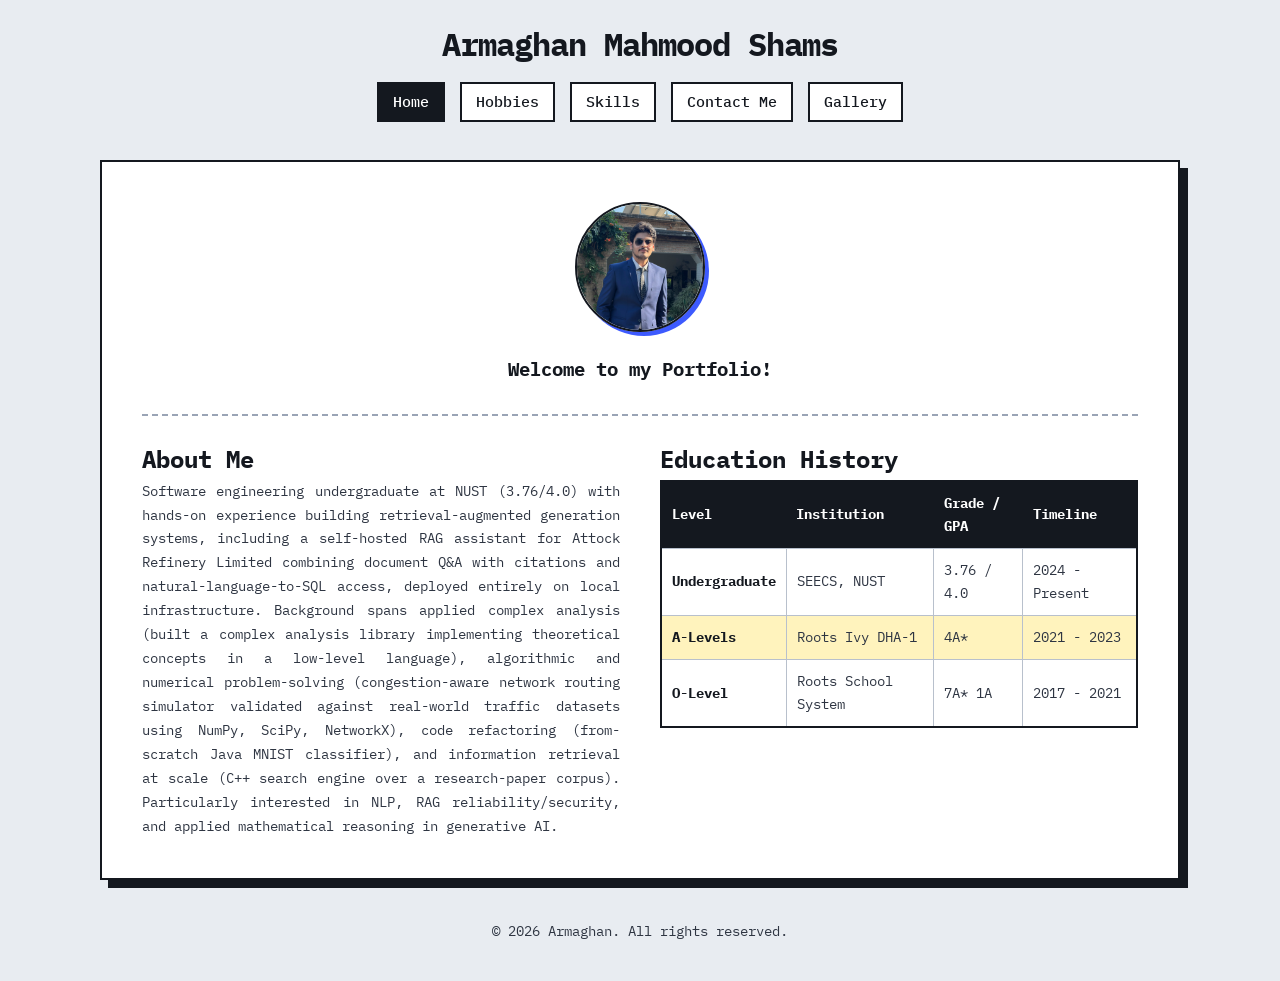
<file: index.html>
<!DOCTYPE html>
<html lang="en">
<head>
    <meta charset="UTF-8">
    <meta name="viewport" content="width=device-width, initial-scale=1.0">
    <title>Portfolio - Armaghan</title>
    <link rel="stylesheet" href="css/style.css">
    <link rel="icon" href="images/logo.svg">
    
</head>
<body>

    <!-- Header Section -->
    <header>
        <h1>Armaghan Mahmood Shams</h1>
        
        <!-- Navigation Menu -->
        <nav>
            <a href="index.html" class="active">Home</a>
            <a href="hobbies.html">Hobbies</a>
            <a href="skills.html">Skills</a>
            <a href="contact.html">Contact Me</a>
            <a href="gallery.html">Gallery</a>
        </nav>
    </header>

    <!-- Main Container -->
    <main class="container">
        
        <!-- Profile Picture Container -->
        <div class="profile-pic-container">
            <img src="images/profile.png" alt="Armaghan Mahmood Shams">
        </div>

        <p class="welcome-text">Welcome to my Portfolio!</p>
        
        <hr class="divider">

        <!-- Side-by-Side Layout using Float & Clear -->
        <div class="content-wrapper clearfix">
            
            <!-- Left Column: Summary -->
            <div class="column left-col">
                <h2>About Me</h2>
                <p class="about-text">
                    Software engineering undergraduate at NUST (3.76/4.0) with hands-on
                    experience building retrieval-augmented generation systems, including a
                    self-hosted RAG assistant for Attock Refinery Limited combining document
                    Q&A with citations and natural-language-to-SQL access, deployed entirely
                    on local infrastructure. Background spans applied complex analysis (built
                    a complex analysis library implementing theoretical concepts in a low-level
                    language), algorithmic and numerical problem-solving (congestion-aware
                    network routing simulator validated against real-world traffic datasets
                    using NumPy, SciPy, NetworkX), code refactoring (from-scratch Java
                    MNIST classifier), and information retrieval at scale (C++ search engine
                    over a research-paper corpus). Particularly interested in NLP, RAG
                    reliability/security, and applied mathematical reasoning in generative AI.
                </p>
            </div>

            <!-- Right Column: Parallel Education Table -->
            <div class="column right-col">
                <h2>Education History</h2>
                <table>
                    <thead>
                        <tr>
                            <th>Level</th>
                            <th>Institution</th>
                            <th>Grade / GPA</th>
                            <th>Timeline</th>
                        </tr>
                    </thead>
                    <tbody>
                        <tr>
                            <td class="bold-cell">Undergraduate</td>
                            <td>SEECS, NUST</td>
                            <td>3.76 / 4.0</td>
                            <td>2024 - Present</td>
                        </tr>
                        <tr class="highlight-row">
                            <td class="bold-cell">A-Levels</td>
                            <td>Roots Ivy DHA-1</td>
                            <td>4A*</td>
                            <td>2021 - 2023</td>
                        </tr>
                        <tr>
                            <td class="bold-cell">O-Level</td>
                            <td>Roots School System</td>
                            <td>7A* 1A</td>
                            <td>2017 - 2021</td>
                        </tr>
                    </tbody>
                </table>
            </div>

        </div>

    </main>

    <!-- Footer -->
    <footer>
        <p>&copy; 2026 Armaghan. All rights reserved.</p>
    </footer>
    
</body>
</html>
</file>
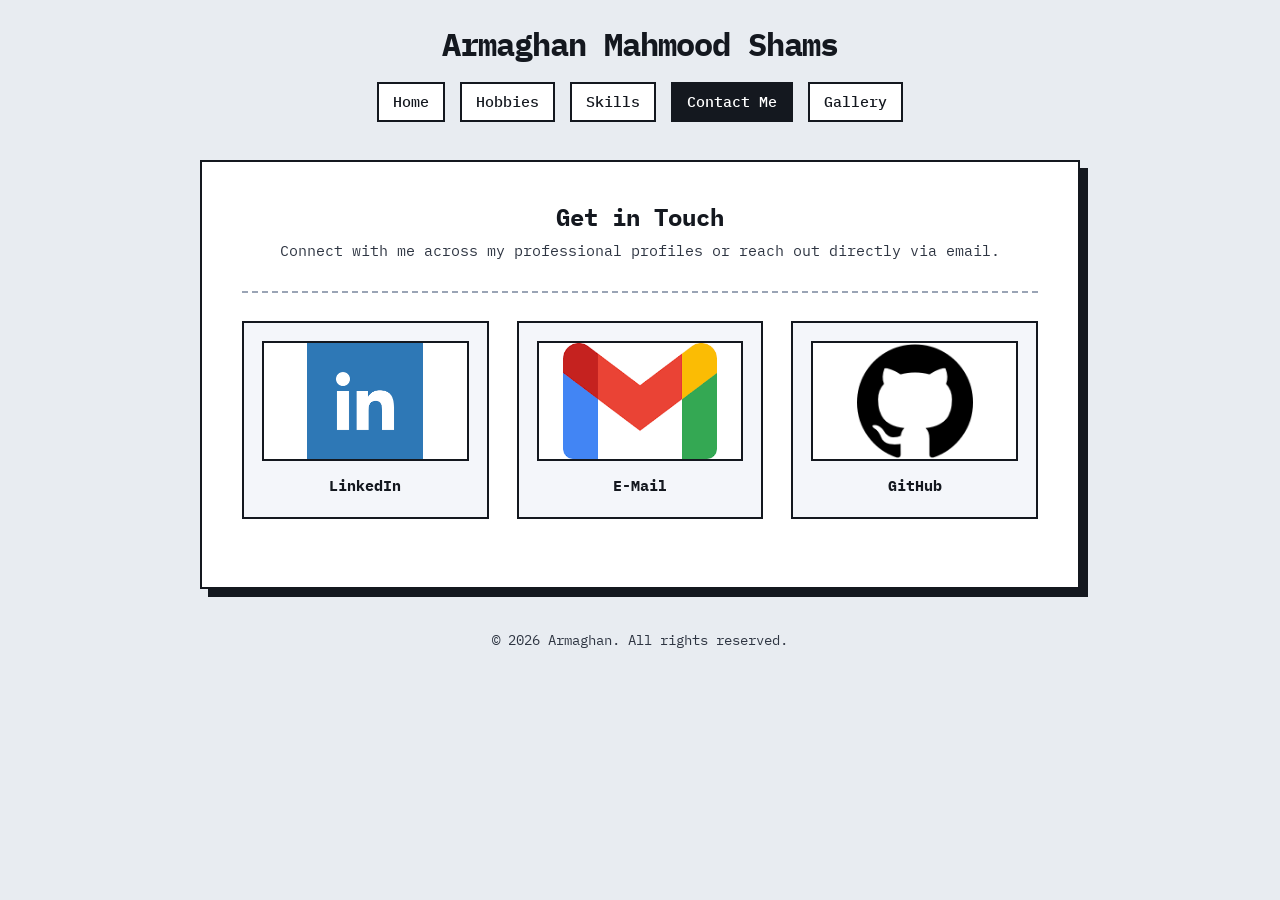
<file: contact.html>
<!DOCTYPE html>
<html lang="en">
<head>
    <meta charset="UTF-8">
    <meta name="viewport" content="width=device-width, initial-scale=1.0">
    <title>Contact Me - Armaghan's Portfolio</title>
    <link rel="stylesheet" href="css/style.css">
    <link rel="icon" href="images/logo.svg">
</head>
<body>

    <!-- Header Section -->
    <header>
        <h1>Armaghan Mahmood Shams</h1>
        
        <!-- Navigation Menu -->
        <nav>
            <a href="index.html">Home</a>
            <a href="hobbies.html">Hobbies</a>
            <a href="skills.html">Skills</a>
            <a href="contact.html" class="active">Contact Me</a>
            <a href="gallery.html">Gallery</a>
        </nav>
    </header>

    <!-- Main Container Card -->
    <main class="container contact-container">
        
        <h2>Get in Touch</h2>
        <p class="subtitle">Connect with me across my professional profiles or reach out directly via email.</p>
        
        <hr class="divider">

        <!-- Social Icons Grid Container using Float & Clear -->
        <div class="clearfix">
            
            <!-- LinkedIn -->
            <div class="contact-card">
                <a href="https://www.linkedin.com/in/armaghan-mahmood-shams-a11a522b0/" target="_blank">
                    <div class="image-box">
                        <img src="images/linked in logo.png" alt="LinkedIn Account">
                    </div>
                    <p class="contact-title">LinkedIn</p>
                </a>
            </div>

            <!-- Email -->
            <div class="contact-card">
                <a href="mailto:arma123ghan@gmail.com">
                    <div class="image-box">
                        <img src="images/gmail-logo.png" alt="Email">
                    </div>
                    <p class="contact-title">E-Mail</p>
                </a>
            </div>

            <!-- GitHub -->
            <div class="contact-card">
                <a href="https://github.com/armaghanai" target="_blank">
                    <div class="image-box">
                        <img src="images/git-logo.png" alt="Github Account">
                    </div>
                    <p class="contact-title">GitHub</p>
                </a>
            </div>

        </div>

    </main>

    <!-- Footer -->
    <footer>
        <p>&copy; 2026 Armaghan. All rights reserved.</p>
    </footer>

</body>
</html>
</file>
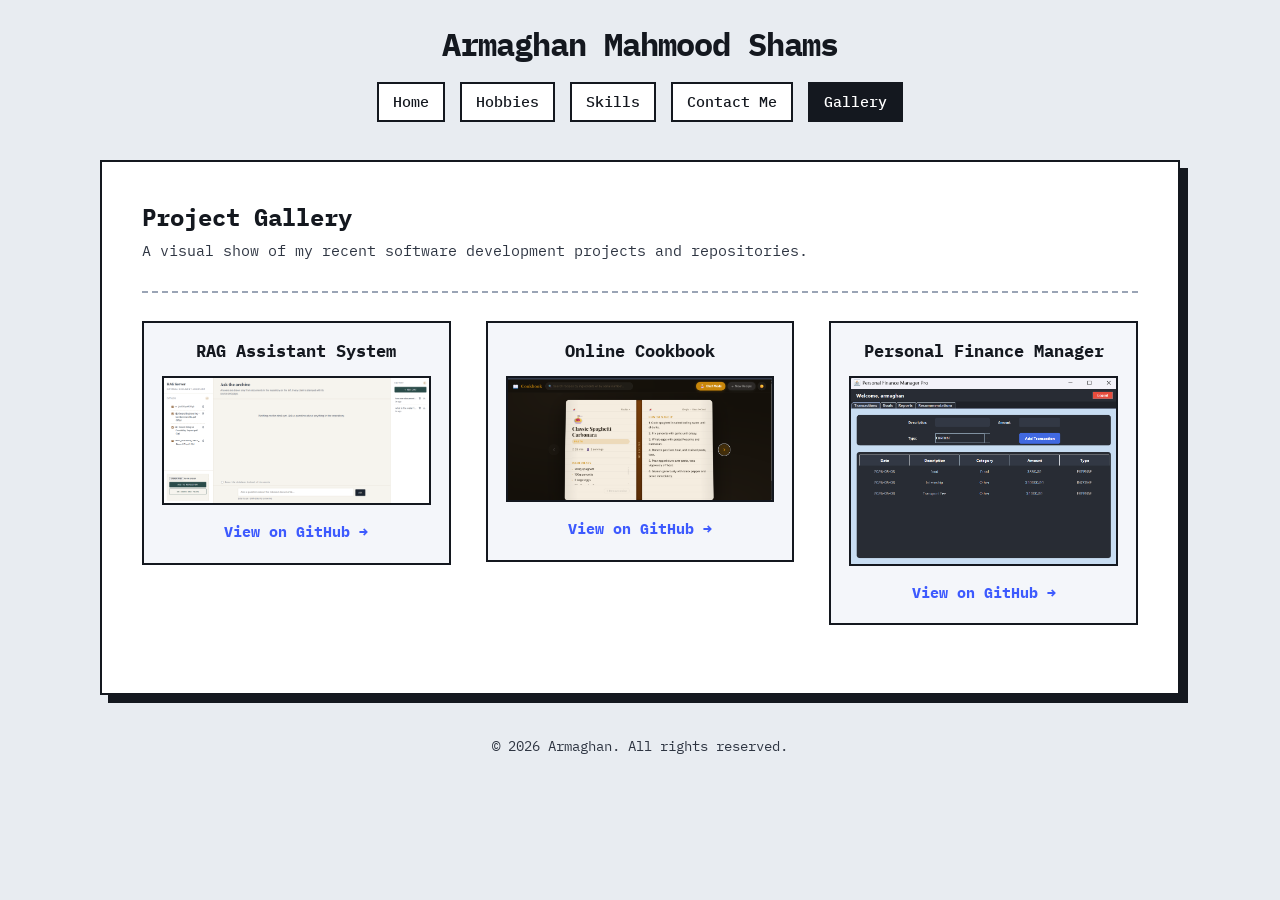
<file: gallery.html>
<!DOCTYPE html>
<html lang="en">
<head>
    <meta charset="UTF-8">
    <meta name="viewport" content="width=device-width, initial-scale=1.0">
    <title>Gallery - Armaghan's Portfolio</title>
    <link rel="stylesheet" href="css/style.css">
    <link rel="icon" href="images/logo.svg">
</head>
<body>

    <!-- Header Section -->
    <header>
        <h1>Armaghan Mahmood Shams</h1>
        
        <!-- Navigation Menu -->
        <nav>
            <a href="index.html">Home</a>
            <a href="hobbies.html">Hobbies</a>
            <a href="skills.html">Skills</a>
            <a href="contact.html">Contact Me</a>
            <!-- ACTIVE PAGE HIGHLIGHT -->
            <a href="gallery.html" class="active">Gallery</a>
        </nav>
    </header>

    <!-- Main Container Card -->
    <main class="container">
        
        <h2>Project Gallery</h2>
        <p class="subtitle">A visual show of my recent software development projects and repositories.</p>
        
        <hr class="divider">

        <!-- Gallery Grid Layout using Float & Clear -->
        <div class="clearfix">
            
            <!-- Project 1: RAG Assistant -->
            <div class="gallery-card">
                <a href="https://github.com/armaghanai/rag-assistant-pdf-text-sql" target="_blank">
                    <h3>RAG Assistant System</h3>
                    <div class="image-box">
                        <img src="images/rag.png" alt="RAG Chat Screenshot">
                    </div>
                    <p class="github-link">View on GitHub &rarr;</p>
                </a>
            </div>

            <!-- Project 2: Online Cookbook -->
            <div class="gallery-card">
                <a href="https://github.com/armaghanai/Online-Cookbook" target="_blank">
                    <h3>Online Cookbook</h3>
                    <div class="image-box">
                        <img src="images/cookbook.png" alt="Online Cookbook Screenshot">
                    </div>
                    <p class="github-link">View on GitHub &rarr;</p>
                </a>
            </div>

            <!-- Project 3: Personal Finance Manager -->
            <div class="gallery-card">
                <a href="https://github.com/armaghanai/Personal-Finance-Manager-Pro" target="_blank">
                    <h3>Personal Finance Manager</h3>
                    <div class="image-box">
                        <img src="images/dashboard.png" alt="Finance Dashboard Screenshot">
                    </div>
                    <p class="github-link">View on GitHub &rarr;</p>
                </a>
            </div>

        </div>

    </main>

    <!-- Footer -->
    <footer>
        <p>&copy; 2026 Armaghan. All rights reserved.</p>
    </footer>

</body>
</html>
</file>
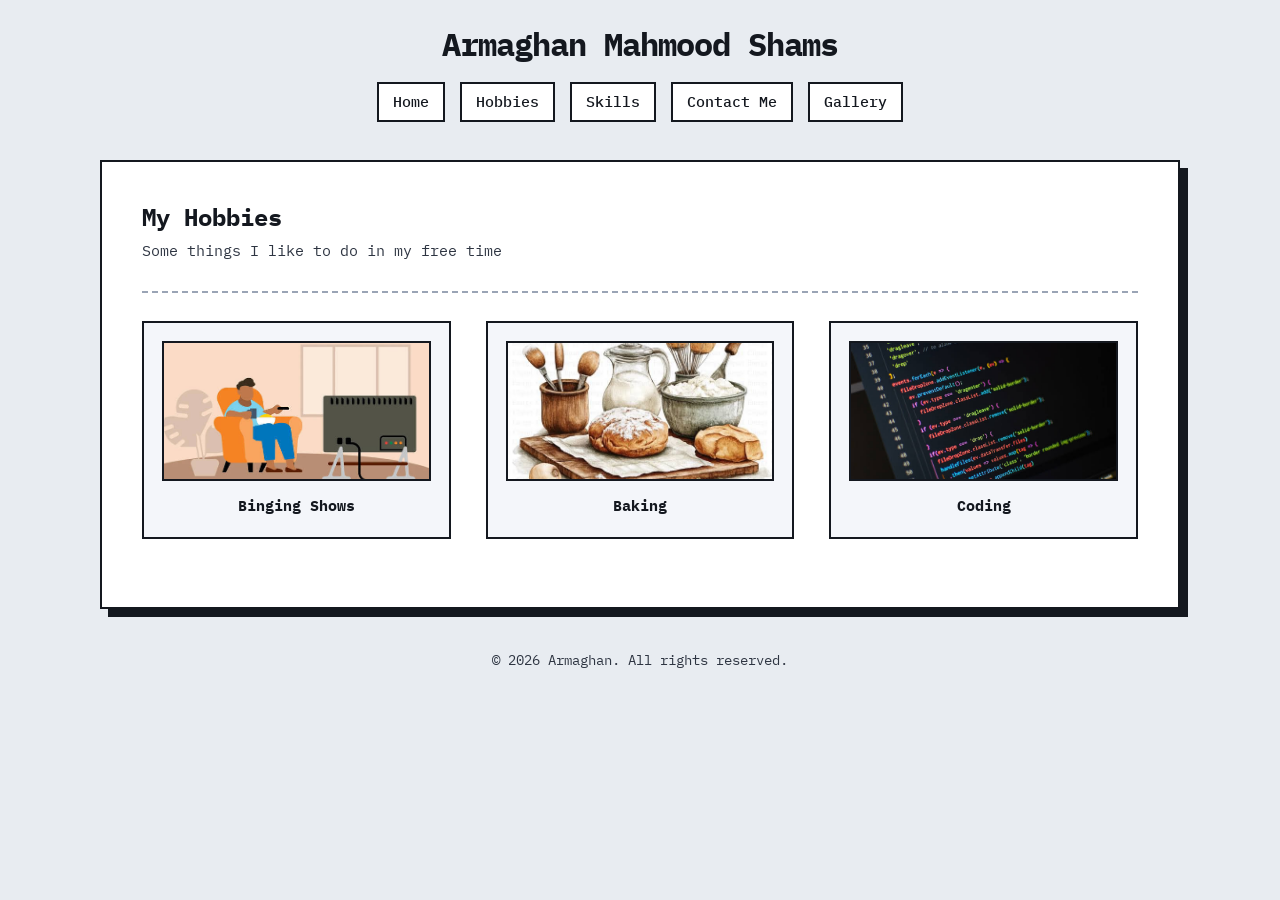
<file: hobbies.html>
<!DOCTYPE html>
<html lang="en">
<head>
    <meta charset="UTF-8">
    <meta name="viewport" content="width=device-width, initial-scale=1.0">
    <title>Hobbies</title>
    <link rel ="stylesheet" href ="css/style.css"> 
    <link rel="icon" href="images/logo.svg">
</head>
<body>

    <!-- Header Section -->
    <header>
        <h1>Armaghan Mahmood Shams</h1>
        
        <!-- Navigation Menu -->
        <nav>
            <a href="index.html">Home</a>
            <a href="hobbies.html">Hobbies</a>
            <a href="skills.html">Skills</a>
            <a href="contact.html">Contact Me</a>
            <a href="gallery.html">Gallery</a>
        </nav>
    </header>

    <!-- Main Container Card -->
    <main class = "container">
        
        <h2>My Hobbies</h2>
        <p class = "subtitle">Some things I like to do in my free time</p>
        
        <hr>

        <!-- Social Icons Flex Container -->
        <div class ="clearfix">
            
            <!-- LinkedIn -->
            <div class ="hobby-card">
                <img src="images/shows.jpg" alt="Shows" width="140" height="120">
                <p>Binging Shows</p>
            </div>

            <!-- Email -->
            <div class ="hobby-card">
                <img src="images/baking.jpg" alt="Baking" width="140" height="120">
                <p>Baking</p>
            </div>

            <div class ="hobby-card">
                <img src="images/coding.jpg" alt="Coding" width="140" height="120">
                <p>Coding</p>
            </div>

        </div>

    </main>

    <!-- Footer -->
    <footer>
        <p>&copy; 2026 Armaghan. All rights reserved.</p>
    </footer>

</body>
</html>
</file>
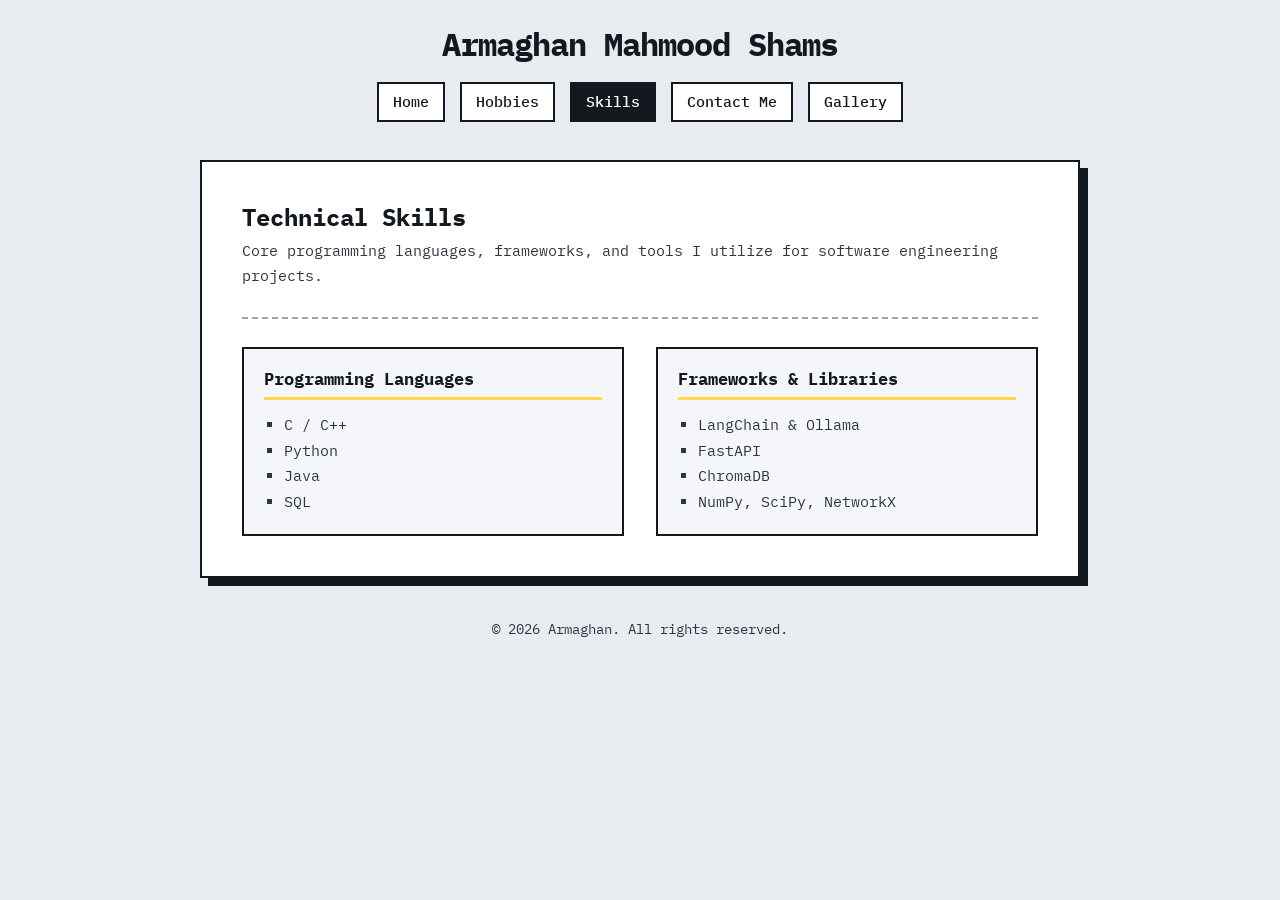
<file: skills.html>
<!DOCTYPE html>
<html lang="en">
<head>
    <meta charset="UTF-8">
    <meta name="viewport" content="width=device-width, initial-scale=1.0">
    <title>Skills - Armaghan's Portfolio</title>
    <link rel="stylesheet" href="css/style.css">
    <link rel="icon" href="images/logo.svg">
</head>
<body>

    <!-- Header Section -->
    <header>
        <h1>Armaghan Mahmood Shams</h1>
        
        <!-- Navigation Menu -->
        <nav>
            <a href="index.html">Home</a>
            <a href="hobbies.html">Hobbies</a>
            <!-- ACTIVE PAGE HIGHLIGHT -->
            <a href="skills.html" class="active">Skills</a>
            <a href="contact.html">Contact Me</a>
            <a href="gallery.html">Gallery</a>
        </nav>
    </header>

    <!-- Main Container Card -->
    <main class="container skills-container">
        
        <h2>Technical Skills</h2>
        <p class="subtitle">Core programming languages, frameworks, and tools I utilize for software engineering projects.</p>
        
        <hr class="divider">

        <!-- Categorized Skills Grid using Float & Clear -->
        <div class="clearfix">
            
            <!-- Category 1: Languages -->
            <div class="skill-card">
                <h3>Programming Languages</h3>
                <ul>
                    <li>C / C++</li>
                    <li>Python</li>
                    <li>Java</li>
                    <li>SQL</li>
                </ul>
            </div>

            <!-- Category 2: AI & Frameworks -->
            <div class="skill-card">
                <h3>Frameworks & Libraries</h3>
                <ul>
                    <li>LangChain & Ollama</li>
                    <li>FastAPI</li>
                    <li>ChromaDB</li>
                    <li>NumPy, SciPy, NetworkX</li>
                </ul>
            </div>

        </div>

    </main>

    <!-- Footer -->
    <footer>
        <p>&copy; 2026 Armaghan. All rights reserved.</p>
    </footer>

</body>
</html>
</file>
<file: css/style.css>
@import url('https://fonts.googleapis.com/css2?family=IBM+Plex+Mono:wght@400;500;700&display=swap');

:root {
    --ink: #14181f;
    --text: #2e3542;
    --bg: #e8ecf1;
    --paper: #ffffff;
    --card: #f4f6fa;
    --accent: #3d5afe;
    --mark: #ffd84d;
    --border: 2px solid var(--ink);
}

* {
    box-sizing: border-box;
}

body {
    margin: 0;
    padding: 24px 20px;
    font-family: 'IBM Plex Mono', monospace;
    font-size: 15px;
    line-height: 1.7;
    color: var(--text);
    background-color: var(--bg);
}

h1, h2, h3 {
    color: var(--ink);
    line-height: 1.25;
}

a {
    color: var(--accent);
}

hr, .divider {
    border: 0;
    border-top: 2px dashed #9aa4b5;
    margin: 28px 0;
}

header {
    text-align: center;
    margin-bottom: 32px;
}

header h1 {
    margin: 0 0 18px;
    font-size: 2rem;
    letter-spacing: -1px;
}

nav {
    display: inline-block;
}

nav a {
    display: inline-block;
    margin: 0 3px 6px;
    padding: 5px 14px;
    color: var(--ink);
    font-weight: 500;
    text-decoration: none;
    border: var(--border);
    background-color: var(--paper);
}

nav a:hover {
    background-color: var(--mark);
}

nav a.active {
    color: #ffffff;
    background-color: var(--ink);
}

.container {
    max-width: 1080px;
    margin: 0 auto;
    padding: 40px;
    background-color: var(--paper);
    border: var(--border);
    box-shadow: 8px 8px 0 var(--ink);
}

.container h2 {
    margin: 0 0 6px;
    font-size: 1.5rem;
}

.subtitle {
    margin: 0;
}

.skills-container,
.contact-container {
    max-width: 880px;
}

.contact-container {
    text-align: center;
}

.clearfix::after {
    content: "";
    display: table;
    clear: both;
}

.profile-pic-container {
    text-align: center;
}

.profile-pic-container img {
    width: 130px;
    height: 130px;
    object-fit: cover;
    border-radius: 50%;
    border: var(--border);
    box-shadow: 4px 4px 0 var(--accent);
}

.welcome-text {
    margin: 14px 0 0;
    text-align: center;
    font-size: 1.2rem;
    font-weight: 700;
    color: var(--ink);
}

.column {
    float: left;
    width: 48%;
}

.left-col {
    margin-right: 4%;
}

.about-text {
    margin: 0;
    font-size: 0.88rem;
    text-align: justify;
}

table {
    width: 100%;
    border-collapse: collapse;
    font-size: 0.85rem;
    border: var(--border);
}

th {
    padding: 10px;
    text-align: left;
    color: #ffffff;
    background-color: var(--ink);
}

td {
    padding: 10px;
    border: 1px solid #b8c0cc;
}

.bold-cell {
    font-weight: 700;
    color: var(--ink);
}

.highlight-row {
    background-color: #fff3bd;
}
.hobby-card,
.contact-card,
.gallery-card {
    float: left;
    width: 31%;
    margin: 0 3.5% 28px 0;
    padding: 18px;
    text-align: center;
    background-color: var(--card);
    border: var(--border);
}

.hobby-card:nth-child(3n),
.contact-card:nth-child(3n),
.gallery-card:nth-child(3n) {
    margin-right: 0;
}

.contact-card a,
.gallery-card a {
    display: block;
    text-decoration: none;
}

.contact-card:hover,
.gallery-card:hover {
    background-color: #ffffff;
    transform: translate(-3px, -3px);
    box-shadow: 6px 6px 0 var(--accent);
}

.hobby-card img {
    display: block;
    width: 100%;
    height: 140px;
    object-fit: cover;
    border: var(--border);
}

.hobby-card p,
.contact-title {
    margin: 12px 0 0;
    font-weight: 700;
    color: var(--ink);
}

.image-box {
    overflow: hidden;
    background-color: #ffffff;
    border: var(--border);
}

.image-box img {
    display: block;
    width: 100%;
    height: auto;
}

.contact-card .image-box {
    height: 120px;
}

.contact-card .image-box img {
    height: 100%;
    object-fit: contain;
}

.gallery-card h3 {
    margin: 0 0 14px;
    font-size: 1.05rem;
}

.github-link {
    margin: 14px 0 0;
    font-weight: 700;
    color: var(--accent);
}

.skill-card {
    float: left;
    width: 48%;
    margin-right: 4%;
    padding: 20px;
    background-color: var(--card);
    border: var(--border);
}

.skill-card:nth-child(2n) {
    margin-right: 0;
}

.skill-card h3 {
    margin: 0 0 12px;
    padding-bottom: 8px;
    border-bottom: 3px solid var(--mark);
    font-size: 1.05rem;
}

.skill-card ul {
    margin: 0;
    padding-left: 20px;
    list-style-type: square;
}

footer {
    margin-top: 40px;
    text-align: center;
    font-size: 0.85rem;
    color: var(--text);
}

@media (max-width: 720px) {
    .container {
        padding: 22px;
        box-shadow: 5px 5px 0 var(--ink);
    }

    .column, .hobby-card, .contact-card,
    .gallery-card, .skill-card {
        float: none;
        width: 100%;
        margin-right: 0;
    }

    .left-col {
        margin-bottom: 24px;
    }
}
</file>
